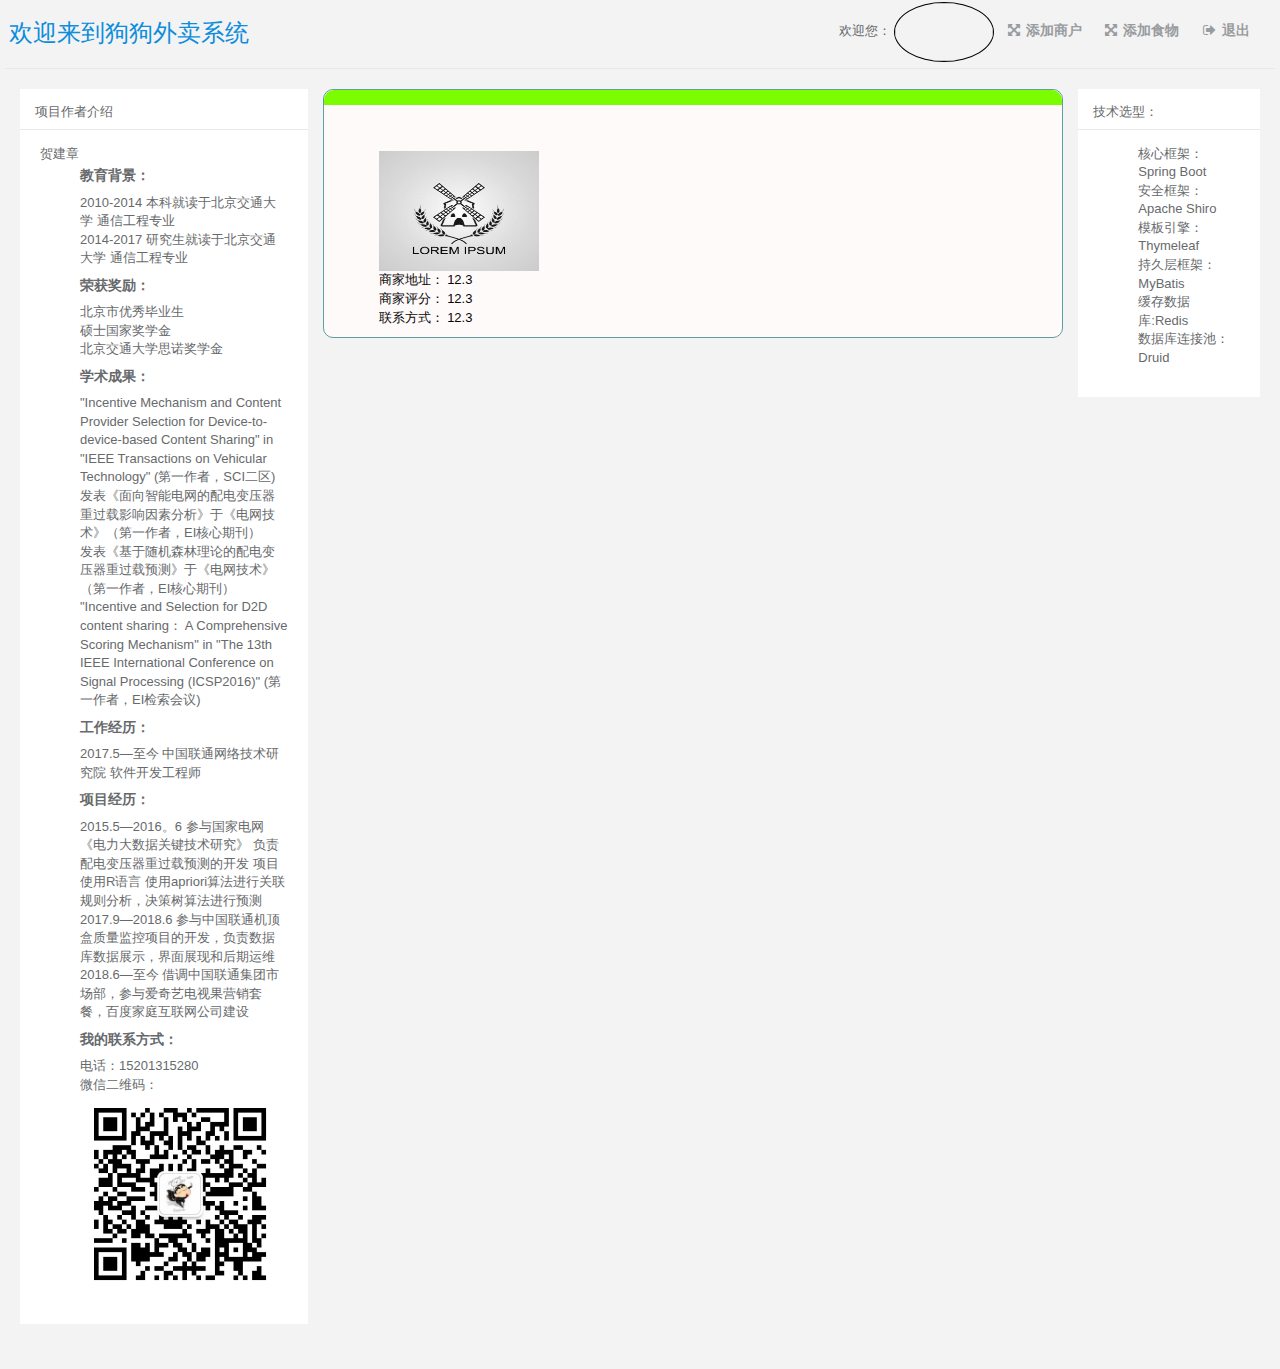
<file: Demo/target/classes/templates/index.html>
<!DOCTYPE html>
<html  lang="zh" xmlns:th="http://www.thymeleaf.org">
<head>
    <meta charset="utf-8"/>
    <meta name="viewport" content="width=device-width, initial-scale=1.0, maximum-scale=1.0"/>
    <title>狗狗外卖 - 用户中心</title>
    <meta name="keywords" content="狗狗外卖"/>
    <meta name="description" content="dogdog"/>
    <link href="../static/css/bootstrap.min.css" th:href="@{/css/bootstrap.min.css}" rel="stylesheet"/>
    <link href="../static/css/font-awesome.css" th:href="@{/css/font-awesome.css}" rel="stylesheet"/>
    <link href="../static/css/main/animate.min.css" th:href="@{/css/main/animate.min.css}" rel="stylesheet"/>
    <link href="../static/css/main/style.min862f.css" th:href="@{/css/main/style.min862f.css}" rel="stylesheet"/>
    <link href="../static/css/style.css" th:href="@{/css/style.css}" rel="stylesheet"/>
    <link href="../static/demo/css/demo.css" th:href="@{/demo/css/demo.css}" rel="stylesheet"/>
    <link rel="shortcut icon" href="../static/dog.ico" th:href="@{dog.ico}"/>
    <style type="text/css">label.error { position:inherit;  }</style>
    <script>
        if(window.top!==window.self){window.top.location=window.location};
    </script>
</head>
<body class="gray-bg">
    <div class="wrapper">
        <div class="black-bg dashbard-1">
            <div class="row border-bottom">
                <nav class="navbar navbar-static-top" role="navigation" style="margin-bottom: 0">
                    <div class="navbar-header">
                        <ul class="nav navbar-top-links navbar-left welcome-message">
                            <li>
                                <img th:src="@{/dog.ico}" height="60px"/>
                            </li>
                            <li>
                                <span style="color:#0d8ddb"><h2>欢迎来到狗狗外卖系统</h2></span>
                            </li>
                        </ul>
                    </div>
                    <ul class="nav navbar-top-links navbar-right welcome-message">
                        <li>
                            <span>欢迎您：</span>
                            <span th:text="${userName}"></span>
                        </li>
                        <img class="head-img" th:src="${headPortrait}"/>
                        <li><a href="/seller/add" ><i class="fa fa-arrows-alt"></i>添加商户</a></li>
                        <li><a href="/food/add" ><i class="fa fa-arrows-alt"></i>添加食物</a></li>
                        <li><a th:href="@{logout}"><i class="fa fa-sign-out"></i>退出</a></li>
                    </ul>
                </nav>
            </div>
        </div>
    </div>
    <div class="wrapper wrapper-content">
        <div class="row" >
            <div class="col-sm-3">
                <div class="ibox float-e-margins">
                    <div class="ibox-title">
                        项目作者介绍
                    </div>
                    <div class="ibox-content">
                        贺建章
                        <ol>
                            <h4>教育背景：</h4>
                            <li>
                                2010-2014 本科就读于北京交通大学 通信工程专业
                            </li>
                            <li>
                                2014-2017 研究生就读于北京交通大学 通信工程专业
                            </li>
                        </ol>
                        <ol>
                            <h4>荣获奖励：</h4>
                            <li>
                                北京市优秀毕业生
                            </li>
                            <li>
                                硕士国家奖学金
                            </li>
                            <li>
                                北京交通大学思诺奖学金
                            </li>
                        </ol>
                        <ol>
                            <h4>学术成果：</h4>
                            <li>
                                "Incentive Mechanism and Content Provider Selection for Device-to-device-based Content Sharing" in
                                "IEEE Transactions on Vehicular Technology" (第一作者，SCI二区)
                            </li>
                            <li>
                                发表《面向智能电网的配电变压器重过载影响因素分析》于《电网技术》（第一作者，EI核心期刊）
                            </li>
                            <li>
                                发表《基于随机森林理论的配电变压器重过载预测》于《电网技术》（第一作者，EI核心期刊）
                            </li>
                            <li>
                                "Incentive and Selection for D2D content sharing： A Comprehensive Scoring Mechanism" in
                                "The 13th IEEE International Conference on Signal Processing (ICSP2016)" (第一作者，EI检索会议)
                            </li>
                        </ol>
                        <ol>
                            <h4>工作经历：</h4>
                            <li>
                                2017.5—至今 中国联通网络技术研究院 软件开发工程师
                            </li>
                        </ol>
                        <ol>
                            <h4>项目经历：</h4>
                            <li>
                                2015.5—2016。6 参与国家电网《电力大数据关键技术研究》 负责配电变压器重过载预测的开发 项目使用R语言
                                使用apriori算法进行关联规则分析，决策树算法进行预测
                            </li>
                            <li>
                                2017.9—2018.6 参与中国联通机顶盒质量监控项目的开发，负责数据库数据展示，界面展现和后期运维
                            </li>
                            <li>
                                2018.6—至今 借调中国联通集团市场部，参与爱奇艺电视果营销套餐，百度家庭互联网公司建设
                            </li>
                        </ol>
                        <ol>
                            <h4>我的联系方式：</h4>
                            <li>
                                电话：15201315280
                            </li>
                            <li>
                                微信二维码：
                            </li>
                            <li>
                                <img width="200px" src="../static/wechat.jpg" th:src="@{/wechat.jpg}"/>
                            </li>
                        </ol>
                    </div>
                </div>
            </div>
            <div class="col-sm-7 seller-bk" th:if="${not #lists.isEmpty(Sellers)}">
                <div class="row seller-nav-bk"  style="margin-bottom:5%" th:if="${not #lists.isEmpty(SellerTypes)}">
                    <div class="seller-type">
                        <div class="seller-type-name">
                            <div class="col-sm-1" th:each="sellerType:${SellerTypes}">
                                <span th:text="${sellerType.getSellerTypeName()}"></span>
                            </div>
                        </div>
                    </div>
                </div>
                <div class="row" >
                    <div class="col-sm-3" th:each="seller:${Sellers}">
                        <h4><span  th:text="${seller.getSellerName()}"></span></h4>
                        <ol>
                            <img class="seller_img" src="../static/testjpg.jpg" th:src="${seller.getSellerFlag()}"/>
                            <li>
                                <span  class="food_opt_text food_right" >商家地址：</span>
                                <span  class="food_opt_text food_right" th:text="${seller.getSellerAddr()}">12.3</span>
                            </li>
                            <li>
                                <span  class="food_opt_text food_right" >商家评分：</span>
                                <span  class="food_opt_text food_right" th:text="${seller.getSellerScore()}">12.3</span>
                            </li>
                            <li>
                                <span  class="food_opt_text food_right" >联系方式：</span>
                                <span  class="food_opt_text food_right" th:text="${seller.getSellerConnect()}">12.3</span>
                            </li>
                        </ol>
                    </div>
                </div>
            </div>
            <div class="col-sm-2">
                <div class="ibox float-e-margins">
                    <div class="ibox-title">
                        技术选型：
                    </div>
                    <div class="ibox-content">
                        <ol>
                            <li>核心框架：Spring Boot</li>
                            <li>安全框架：Apache Shiro</li>
                            <li>模板引擎：Thymeleaf</li>
                            <li>持久层框架：MyBatis</li>
                            <li>缓存数据库:Redis</li>
                            <li>数据库连接池：Druid</li>
                        </ol>
                    </div>
                </div>
            </div>
        </div>
    </div>
    <script th:inline="javascript"></script>
    <script src="../static/js/jquery.min.js" th:src="@{/js/jquery.min.js}"></script>
    <script src="../static/js/bootstrap.min.js" th:src="@{/js/bootstrap.min.js}"></script>
    <script src="../static/demo/index.js" th:src="@{/demo/index.js}"></script>
</body>
</html>
</file>
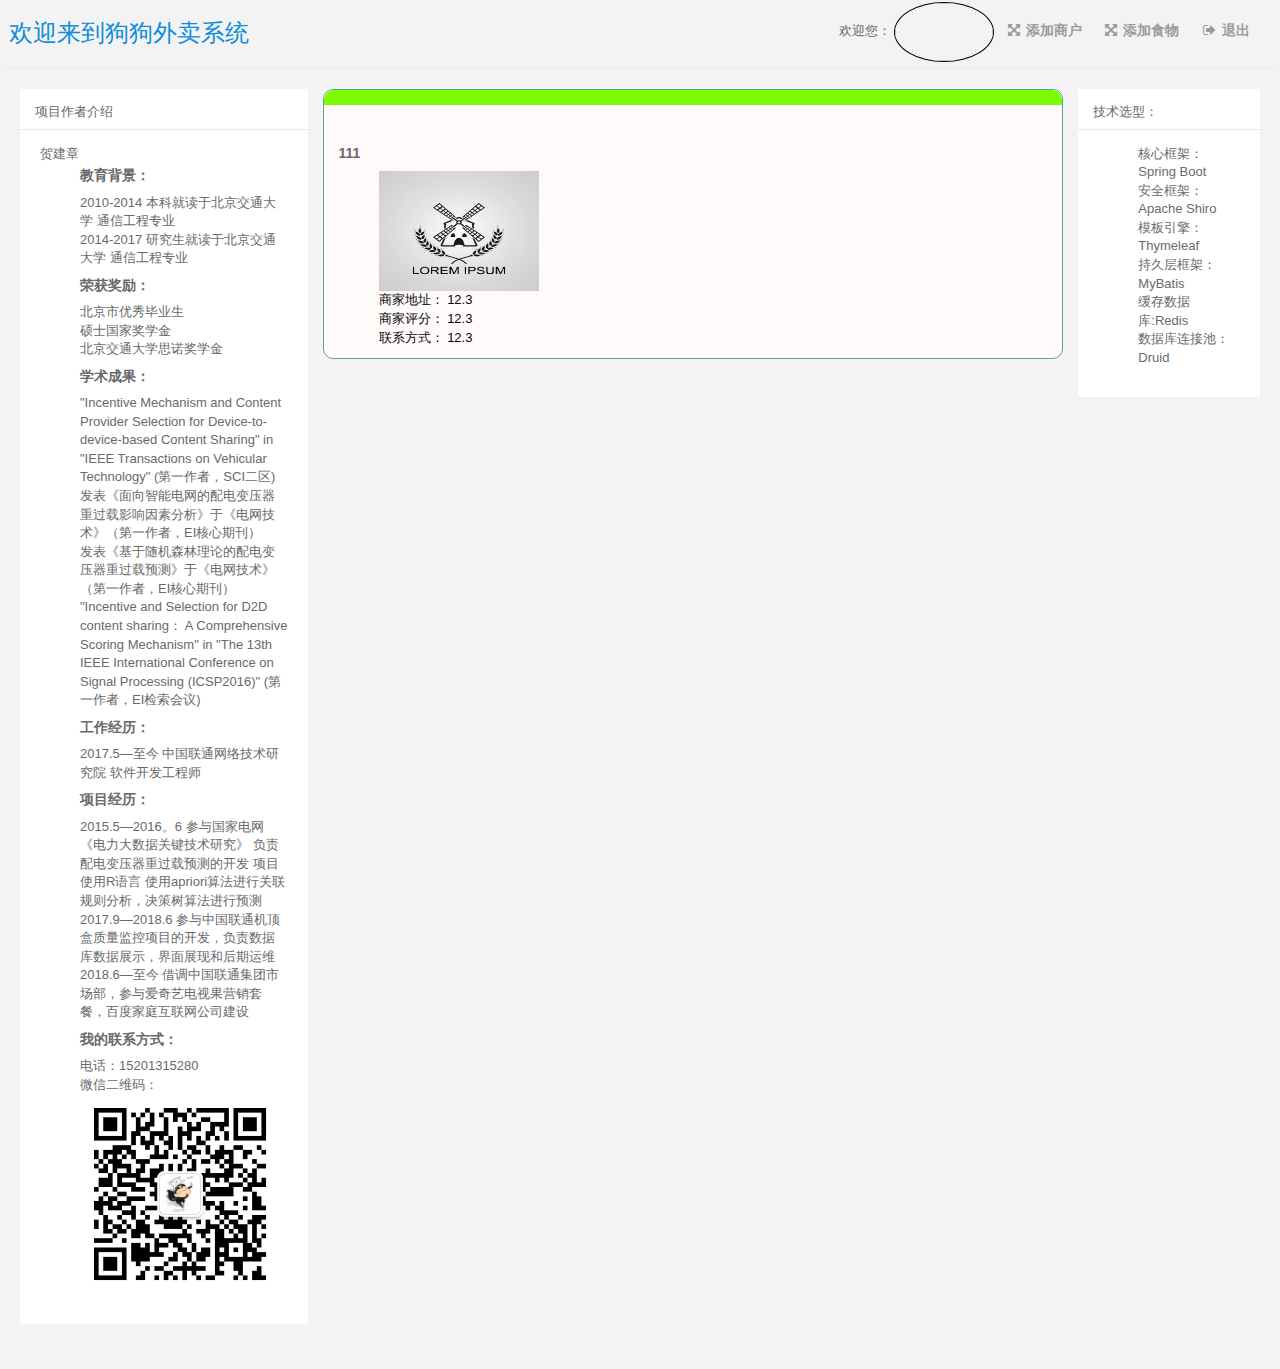
<file: Demo/src/main/resources/templates/index.html>
<!DOCTYPE html>
<html  lang="zh" xmlns:th="http://www.thymeleaf.org">
<head>
    <meta charset="utf-8"/>
    <meta name="viewport" content="width=device-width, initial-scale=1.0, maximum-scale=1.0"/>
    <title>狗狗外卖 - 用户中心</title>
    <meta name="keywords" content="狗狗外卖"/>
    <meta name="description" content="dogdog"/>
    <link href="../static/css/bootstrap.min.css" th:href="@{/css/bootstrap.min.css}" rel="stylesheet"/>
    <link href="../static/css/font-awesome.css" th:href="@{/css/font-awesome.css}" rel="stylesheet"/>
    <link href="../static/css/main/animate.min.css" th:href="@{/css/main/animate.min.css}" rel="stylesheet"/>
    <link href="../static/css/main/style.min862f.css" th:href="@{/css/main/style.min862f.css}" rel="stylesheet"/>
    <link href="../static/css/style.css" th:href="@{/css/style.css}" rel="stylesheet"/>
    <link href="../static/demo/css/demo.css" th:href="@{/demo/css/demo.css}" rel="stylesheet"/>
    <link rel="shortcut icon" href="../static/dog.ico" th:href="@{dog.ico}"/>
    <style type="text/css">label.error { position:inherit;  }</style>
    <script>
        if(window.top!==window.self){window.top.location=window.location};
    </script>
</head>
<body class="gray-bg">
    <div class="wrapper">
        <div class="black-bg dashbard-1">
            <div class="row border-bottom">
                <nav class="navbar navbar-static-top" role="navigation" style="margin-bottom: 0">
                    <div class="navbar-header">
                        <ul class="nav navbar-top-links navbar-left welcome-message">
                            <li>
                                <img th:src="@{/dog.ico}" height="60px"/>
                            </li>
                            <li>
                                <span style="color:#0d8ddb"><h2>欢迎来到狗狗外卖系统</h2></span>
                            </li>
                        </ul>
                    </div>
                    <ul class="nav navbar-top-links navbar-right welcome-message">
                        <li>
                            <span>欢迎您：</span>
                            <span th:text="${userName}"></span>
                        </li>
                        <img class="head-img" th:src="${headPortrait}"/>
                        <li><a href="/seller/add" ><i class="fa fa-arrows-alt"></i>添加商户</a></li>
                        <li><a href="/food/add" ><i class="fa fa-arrows-alt"></i>添加食物</a></li>
                        <li><a th:href="@{logout}"><i class="fa fa-sign-out"></i>退出</a></li>
                    </ul>
                </nav>
            </div>
        </div>
    </div>
    <div class="wrapper wrapper-content">
        <div class="row" >
            <div class="col-sm-3">
                <div class="ibox float-e-margins">
                    <div class="ibox-title">
                        项目作者介绍
                    </div>
                    <div class="ibox-content">
                        贺建章
                        <ol>
                            <h4>教育背景：</h4>
                            <li>
                                2010-2014 本科就读于北京交通大学 通信工程专业
                            </li>
                            <li>
                                2014-2017 研究生就读于北京交通大学 通信工程专业
                            </li>
                        </ol>
                        <ol>
                            <h4>荣获奖励：</h4>
                            <li>
                                北京市优秀毕业生
                            </li>
                            <li>
                                硕士国家奖学金
                            </li>
                            <li>
                                北京交通大学思诺奖学金
                            </li>
                        </ol>
                        <ol>
                            <h4>学术成果：</h4>
                            <li>
                                "Incentive Mechanism and Content Provider Selection for Device-to-device-based Content Sharing" in
                                "IEEE Transactions on Vehicular Technology" (第一作者，SCI二区)
                            </li>
                            <li>
                                发表《面向智能电网的配电变压器重过载影响因素分析》于《电网技术》（第一作者，EI核心期刊）
                            </li>
                            <li>
                                发表《基于随机森林理论的配电变压器重过载预测》于《电网技术》（第一作者，EI核心期刊）
                            </li>
                            <li>
                                "Incentive and Selection for D2D content sharing： A Comprehensive Scoring Mechanism" in
                                "The 13th IEEE International Conference on Signal Processing (ICSP2016)" (第一作者，EI检索会议)
                            </li>
                        </ol>
                        <ol>
                            <h4>工作经历：</h4>
                            <li>
                                2017.5—至今 中国联通网络技术研究院 软件开发工程师
                            </li>
                        </ol>
                        <ol>
                            <h4>项目经历：</h4>
                            <li>
                                2015.5—2016。6 参与国家电网《电力大数据关键技术研究》 负责配电变压器重过载预测的开发 项目使用R语言
                                使用apriori算法进行关联规则分析，决策树算法进行预测
                            </li>
                            <li>
                                2017.9—2018.6 参与中国联通机顶盒质量监控项目的开发，负责数据库数据展示，界面展现和后期运维
                            </li>
                            <li>
                                2018.6—至今 借调中国联通集团市场部，参与爱奇艺电视果营销套餐，百度家庭互联网公司建设
                            </li>
                        </ol>
                        <ol>
                            <h4>我的联系方式：</h4>
                            <li>
                                电话：15201315280
                            </li>
                            <li>
                                微信二维码：
                            </li>
                            <li>
                                <img width="200px" src="../static/wechat.jpg" th:src="@{/wechat.jpg}"/>
                            </li>
                        </ol>
                    </div>
                </div>
            </div>
            <div class="col-sm-7 seller-bk" th:if="${not #lists.isEmpty(Sellers)}">
                <div class="row seller-nav-bk"  style="margin-bottom:5%" th:if="${not #lists.isEmpty(SellerTypes)}">
                    <div class="seller-type">
                        <div class="seller-type-name">
                            <div class="col-sm-1" th:each="sellerType:${SellerTypes}">
                                <span th:text="${sellerType.getSellerTypeName()}"></span>
                            </div>
                        </div>
                    </div>
                </div>
                <div class="row" >
                    <div class="col-sm-3" th:each="seller:${Sellers}">
                        <h4><span  th:text="${seller.getSellerName()}">111</span></h4>
                        <ol>
                            <img class="seller_img" src="../static/testjpg.jpg" th:src="${seller.getSellerFlag()}"/>
                            <li>
                                <span  class="food_opt_text food_right" >商家地址：</span>
                                <span  class="food_opt_text food_right" th:text="${seller.getSellerAddr()}">12.3</span>
                            </li>
                            <li>
                                <span  class="food_opt_text food_right" >商家评分：</span>
                                <span  class="food_opt_text food_right" th:text="${seller.getSellerScore()}">12.3</span>
                            </li>
                            <li>
                                <span  class="food_opt_text food_right" >联系方式：</span>
                                <span  class="food_opt_text food_right" th:text="${seller.getSellerConnect()}">12.3</span>
                            </li>
                        </ol>
                    </div>
                </div>
            </div>
            <div class="col-sm-2">
                <div class="ibox float-e-margins">
                    <div class="ibox-title">
                        技术选型：
                    </div>
                    <div class="ibox-content">
                        <ol>
                            <li>核心框架：Spring Boot</li>
                            <li>安全框架：Apache Shiro</li>
                            <li>模板引擎：Thymeleaf</li>
                            <li>持久层框架：MyBatis</li>
                            <li>缓存数据库:Redis</li>
                            <li>数据库连接池：Druid</li>
                        </ol>
                    </div>
                </div>
            </div>
        </div>
    </div>
    <script th:inline="javascript"></script>
    <script src="../static/js/jquery.min.js" th:src="@{/js/jquery.min.js}"></script>
    <script src="../static/js/bootstrap.min.js" th:src="@{/js/bootstrap.min.js}"></script>
    <script src="../static/demo/index.js" th:src="@{/demo/index.js}"></script>
</body>
</html>
</file>
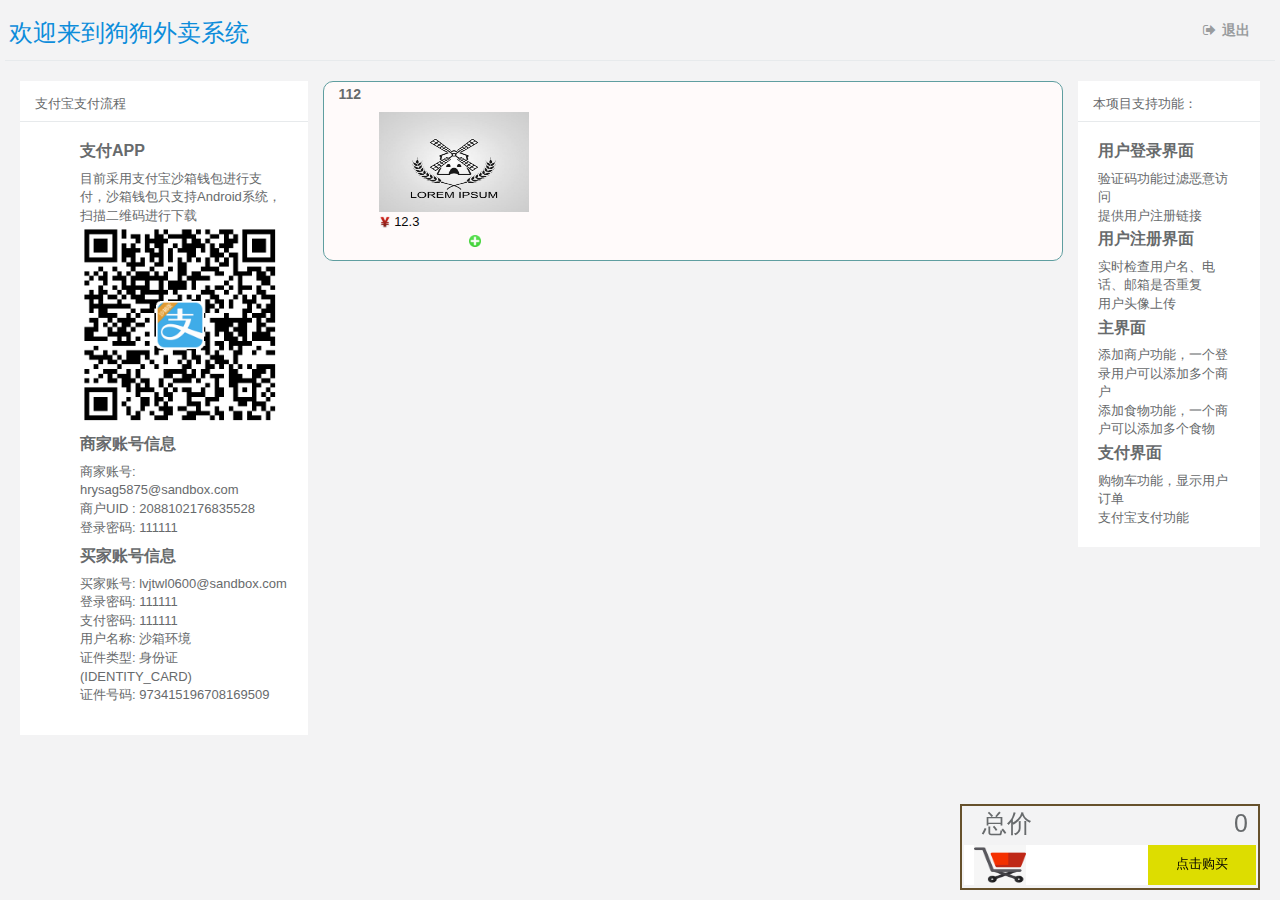
<file: Demo/target/classes/templates/food.html>
<!DOCTYPE html>
<html  lang="zh" xmlns:th="http://www.thymeleaf.org">
<head>
    <meta charset="utf-8"/>
    <meta name="viewport" content="width=device-width, initial-scale=1.0, maximum-scale=1.0"/>
    <title>狗狗外卖 - 用户中心</title>
    <meta name="keywords" content="狗狗外卖"/>
    <meta name="description" content="dogdog"/>
    <link href="../static/css/bootstrap.min.css" th:href="@{/css/bootstrap.min.css}" rel="stylesheet"/>
    <link href="../static/css/font-awesome.css" th:href="@{/css/font-awesome.css}" rel="stylesheet"/>
    <link href="../static/css/main/animate.min.css" th:href="@{/css/main/animate.min.css}" rel="stylesheet"/>
    <link href="../static/css/main/style.min862f.css" th:href="@{/css/main/style.min862f.css}" rel="stylesheet"/>
    <link href="../static/css/style.css" th:href="@{/css/style.css}" rel="stylesheet"/>
    <link href="../static/demo/css/demo.css" th:href="@{/demo/css/demo.css}" rel="stylesheet"/>
    <link rel="shortcut icon" href="../static/dog.ico" th:href="@{/dog.ico}"/>
    <style type="text/css">label.error { position:inherit;  }</style>
    <script>
        if(window.top!==window.self){window.top.location=window.location};
    </script>
</head>
<body class="gray-bg">
<div class="wrapper">
    <div class="black-bg dashbard-1">
        <div class="row border-bottom">
            <nav class="navbar navbar-static-top" role="navigation" style="margin-bottom: 0">
                <div class="navbar-header">
                    <ul class="nav navbar-top-links navbar-left welcome-message">
                        <li>
                            <img th:src="@{/dog.ico}" th:height="60px"/>
                        </li>
                        <li>
                            <span style="color:#0d8ddb" ><h2>欢迎来到狗狗外卖系统</h2></span>
                        </li>
                    </ul>
                </div>
                <ul class="nav navbar-top-links navbar-right welcome-message">
                    <li><a th:href="@{logout}"><i class="fa fa-sign-out"></i>退出</a></li>
                </ul>
            </nav>
        </div>
    </div>
</div>
<div class="wrapper wrapper-content">
    <div class="row" >
        <div class="col-sm-3">
            <div class="ibox float-e-margins">
                <div class="ibox-title">
                    支付宝支付流程
                </div>
                <div class="ibox-content">
                    <ol><h3> 支付APP</h3>
                        <li>
                            目前采用支付宝沙箱钱包进行支付，沙箱钱包只支持Android系统，扫描二维码进行下载
                        </li>
                        <li>
                            <img width="200px" src="../static/img/AlipayDev.png" th:src="@{/img/AlipayDev.png}"/>
                        </li>
                    </ol>
                    <ol><h3>商家账号信息</h3>
                        <li>
                            商家账号: hrysag5875@sandbox.com
                        </li>
                        <li>
                            商户UID : 2088102176835528
                        </li>
                        <li>
                            登录密码: 111111
                        </li>
                    </ol>
                    <ol><h3>买家账号信息</h3>
                        <li>
                            买家账号: lvjtwl0600@sandbox.com
                        </li>
                        <li>
                            登录密码: 111111
                        </li>
                        <li>
                            支付密码: 111111
                        </li>
                        <li>
                            用户名称: 沙箱环境
                        </li>
                        <li>
                            证件类型: 身份证(IDENTITY_CARD)
                        </li>
                        <li>
                            证件号码: 973415196708169509
                        </li>
                    </ol>
                </div>
            </div>
        </div>
        <div class="col-sm-7 seller-bk" >
            <div class="row" >
                <div class="col-sm-3" th:each="food:${Foods}">
                    <h4><span  th:text="${food.getFoodName()}">112</span></h4>
                    <ol>
                        <img class="food_img" src="../static/testjpg.jpg" th:src="${food.getFoodImg()}"/>
                        <li>
                            <img  class="food_opt_img food_left" src="../static/img/money.png" th:src="@{/img/money.png}"/>
                            <span  class="food_opt_text food_right" th:text="${food.getFoodPrice()}">12.3</span>
                            <img   class="food_opt_img addButton" src="../static/img/addButton.jpg" th:src="@{/img/addButton.jpg}"/>
                        </li>
                    </ol>
                </div>
            </div>
        </div>
        <div class="col-sm-2">
            <div class="ibox float-e-margins">
                <div class="ibox-title">
                    本项目支持功能：
                </div>
                <div class="ibox-content">
                    <ul>
                        <h3>用户登录界面</h3>
                        <li>验证码功能过滤恶意访问</li>
                        <li>提供用户注册链接</li>
                    </ul>
                    <ul>
                        <h3>用户注册界面</h3>
                        <li>实时检查用户名、电话、邮箱是否重复</li>
                        <li>用户头像上传</li>
                    </ul>
                    <ul>
                        <h3>主界面</h3>
                        <li>添加商户功能，一个登录用户可以添加多个商户</li>
                        <li>添加食物功能，一个商户可以添加多个食物</li>
                    </ul>
                    <ul>
                        <h3>支付界面</h3>
                        <li>购物车功能，显示用户订单</li>
                        <li>支付宝支付功能</li>
                    </ul>
                </div>
            </div>
        </div>
        <div class="order" >
            <div id="total">
                <span class="total_main">总价</span>
                <span class="total_amount">0</span>
            </div>
            <div  id="buyCar" class="buyOrder">
                <div id="car" class="car" >
                    <img src="../static/img/buyCar.jpg" class="buyCar" th:src="@{/img/buyCar.jpg}"/>
                </div>
                <div id="pay" class="buy">
                    点击购买
                </div>
            </div>
        </div>

    </div>
</div>
<div id="light" class="white_content">
    <div id="qrCodeImage"></div>
    <span >打开支付宝，扫一扫</span>
    <button id="close">点击关闭</button></div>
<div id="fade" class="black_overlay"></div>
<script th:inline="javascript">var sellerName=[[${sellerName}]]</script>
<script src="../static/js/jquery.min.js" th:src="@{/js/jquery.min.js}"></script>
<script src="../static/js/jquery.qrcode.min.js" th:src="@{/js/jquery.qrcode.min.js}"></script>
<script src="../static/js/bootstrap.min.js" th:src="@{/js/bootstrap.min.js}"></script>
<script src="../static/ajax/libs/layer/layer.min.js" th:src="@{/ajax/libs/layer/layer.min.js}"></script>
<script src="../static/ajax/libs/iCheck/icheck.min.js" th:src="@{/ajax/libs/iCheck/icheck.min.js}"></script>
<script src="../static/ajax/libs/blockUI/jquery.blockUI.js" th:src="@{/ajax/libs/blockUI/jquery.blockUI.js}"></script>
<script src="../static/demo/js/ry-ui.min.js" th:src="@{/demo/js/ry-ui.min.js?v=2.3.0}"></script>
<script src="../static/demo/food.js" th:src="@{/demo/food.js}"></script>
</body>
</html>
</file>
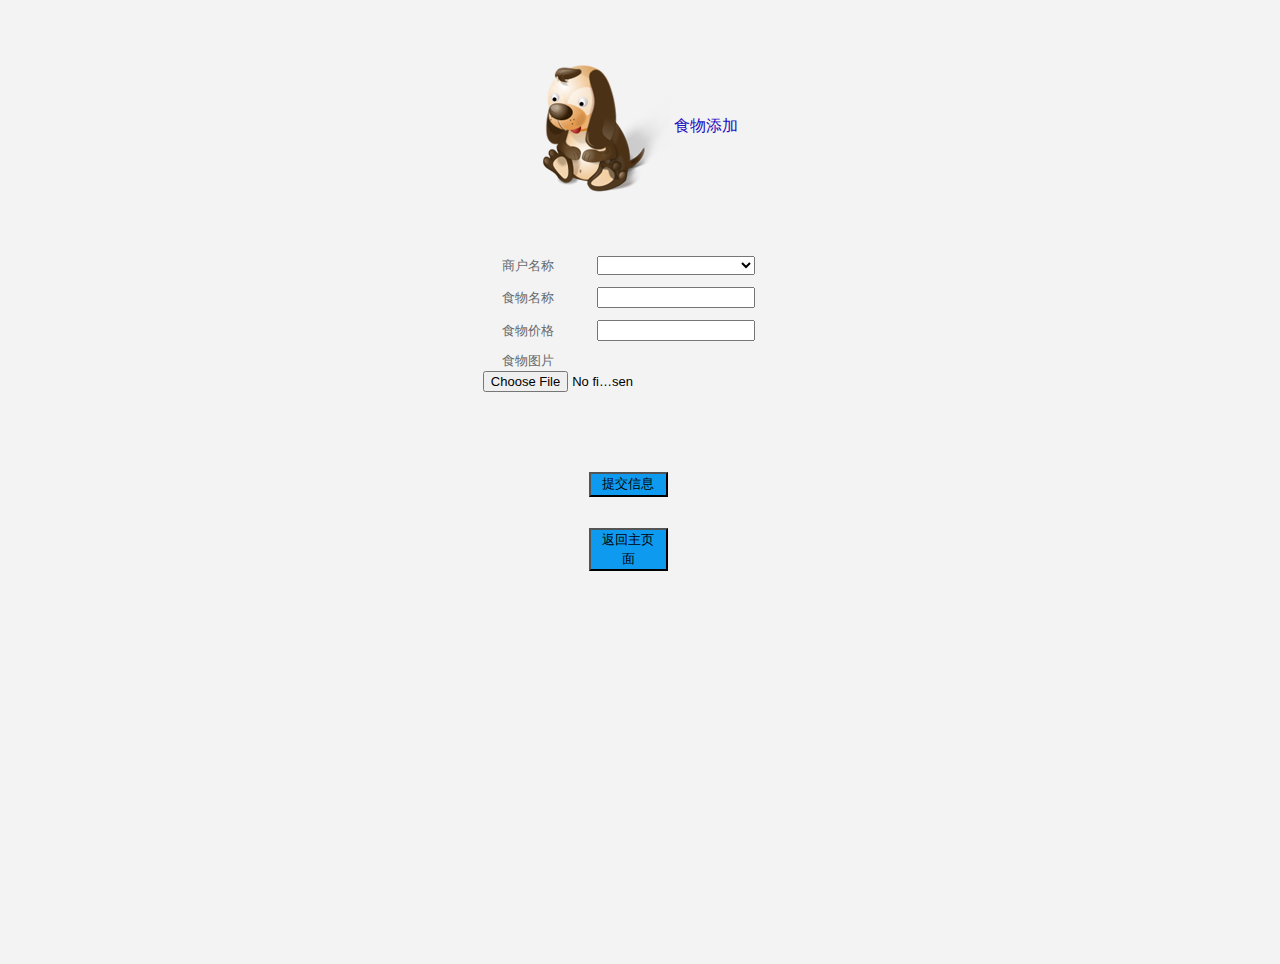
<file: Demo/target/classes/templates/foodadd.html>
<!DOCTYPE html>
<html  lang="zh" xmlns:th="http://www.thymeleaf.org">
<head>
    <meta charset="utf-8"/>
    <meta name="viewport" content="width=device-width, initial-scale=1.0, maximum-scale=1.0"/>
    <title>狗狗外卖 - 食物添加</title>
    <meta name="keywords" content="狗狗外卖"/>
    <meta name="description" content="dogdog"/>
    <link href="../static/css/bootstrap.min.css" th:href="@{css/bootstrap.min.css}" rel="stylesheet"/>
    <link href="../static/css/font-awesome.css" th:href="@{css/font-awesome.css}" rel="stylesheet"/>
    <link href="../static/css/main/animate.min.css" th:href="@{/css/main/animate.min.css}" rel="stylesheet"/>
    <link href="../static/css/main/style.min862f.css" th:href="@{/css/main/style.min862f.css}" rel="stylesheet"/>
    <link href="../static/css/style.css" th:href="@{/css/style.css}" rel="stylesheet"/>
    <link href="../static/demo/css/demo.css" th:href="@{/demo/css/demo.css}" rel="stylesheet"/>
    <link rel="shortcut icon" href="../static/dog.ico" th:href="@{dog.ico}"/>
    <style type="text/css">label.error { position:inherit;  }</style>
    <script>
        if(window.top!==window.self){window.top.location=window.location};
    </script>
</head>
<body class="gray-bg" >
<div class="signinpanel">
    <div class="row" style="margin-top: 5%">
        <div class="col-sm-5 registe-body" style="text-align: center">
            <img src="../static/dog.ico" th:src="@{/dog.ico}"/>
            <span style="color: #1E0FBE;font-size:medium">食物添加</span>
        </div>
    </div>
    <div class="row" style="margin-top: 5%">
        <div class="clo-sm-3 registe-body">
            <form id="foodAddForm" enctype="multipart/form-data">
                <span class="registe-name">商户名称</span>
                <select name="sellerName" class="registe-text">
                    <option th:each="seller:${sellers}" th:value="${seller.getSellerName()}" th:text="${seller.getSellerName()}"></option>
                </select>
                <br/>
                <span class="registe-name">食物名称</span>
                <input type="text"     class="registe-text" name="foodName"  />
                <br/>
                <span class="registe-name">食物价格</span>
                <input type="text"     class="registe-text" name="foodPrice"  />
                <br/>
                <span class="registe-name">食物图片</span>
                <input type="file"  class="registe-text"  id="file" name="file"/>
                <br/>
                <br/>
            </form>
            <button  id="btnSubmit"  class="registe-btn" >提交信息</button>
            <button  id="btnBack"  class="registe-btn" >返回主页面</button>
        </div>
    </div>
</div>
<script src="../static/js/jquery.min.js" th:src="@{/js/jquery.min.js}"></script>
<script src="../static/js/bootstrap.min.js" th:src="@{/js/bootstrap.min.js}"></script>
<script src="../static/ajax/libs/validate/jquery.validate.min.js" th:src="@{/ajax/libs/validate/jquery.validate.min.js}"></script>
<script src="../static/ajax/libs/validate/messages_zh.min.js" th:src="@{/ajax/libs/validate/messages_zh.min.js}"></script>
<script src="../static/ajax/libs/layer/layer.min.js" th:src="@{/ajax/libs/layer/layer.min.js}"></script>
<script src="../static/ajax/libs/iCheck/icheck.min.js" th:src="@{/ajax/libs/iCheck/icheck.min.js}"></script>
<script src="../static/ajax/libs/blockUI/jquery.blockUI.js" th:src="@{/ajax/libs/blockUI/jquery.blockUI.js}"></script>
<script src="http://tajs.qq.com/stats?sId=62048022"></script>
<script src="../static/demo/js/ry-ui.min.js" th:src="@{/demo/js/ry-ui.min.js?v=2.3.0}"></script>
<script src="../static/demo/foodadd.js" th:src="@{/demo/foodadd.js}"></script>
</body>
</html>
</file>
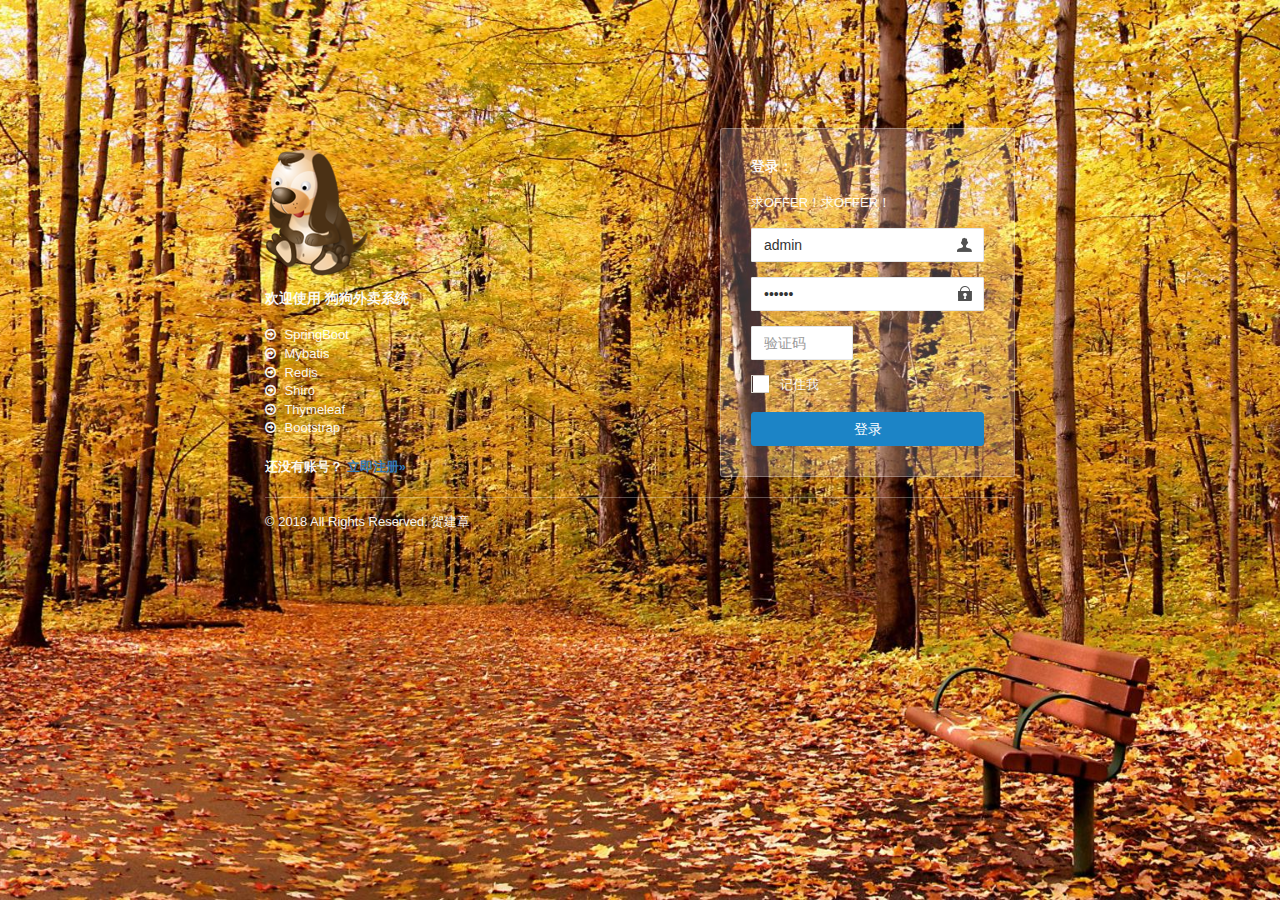
<file: Demo/target/classes/templates/login.html>
<!DOCTYPE html>
<html  lang="zh" xmlns:th="http://www.thymeleaf.org">
<head>
    <meta charset="utf-8"/>
    <meta name="viewport" content="width=device-width, initial-scale=1.0, maximum-scale=1.0"/>

    <title>狗狗外卖 - 登录</title>
    <meta name="keywords" content="狗狗外卖"/>
    <meta name="description" content="dogdog"/>
    <link href="../static/css/bootstrap.min.css" th:href="@{css/bootstrap.min.css}" rel="stylesheet"/>
    <link href="../static/css/font-awesome.css" th:href="@{css/font-awesome.css}" rel="stylesheet"/>
    <link href="../static/css/style.css" th:href="@{css/style.css}" rel="stylesheet"/>
    <link href="../static/css/login.min.css" th:href="@{css/login.min.css}" rel="stylesheet"/>
    <link href="../static/ajax/libs/iCheck/custom.css" th:href="@{/ajax/libs/iCheck/custom.css}" rel="stylesheet"/>
    <link rel="shortcut icon" href="../static/dog.ico" th:href="@{dog.ico}"/>
    <style type="text/css">label.error { position:inherit;  }</style>
    <script>
        if(window.top!==window.self){window.top.location=window.location};
    </script>
</head>

<body class="signin">

<div class="signinpanel">
    <div class="row">
        <div class="col-sm-7">
            <div class="signin-info">
                <div class="logopanel m-b">
                    <h1><img alt="[ 狗狗 ]" src="../static/dog.ico" th:src="@{/dog.ico}"/></h1>
                </div>
                <div class="m-b"></div>
                <h4>欢迎使用 <strong>狗狗外卖系统</strong></h4>
                <ul class="m-b">
                    <li><i class="fa fa-arrow-circle-o-right m-r-xs"></i> SpringBoot</li>
                    <li><i class="fa fa-arrow-circle-o-right m-r-xs"></i> Mybatis</li>
                    <li><i class="fa fa-arrow-circle-o-right m-r-xs"></i> Redis</li>
                    <li><i class="fa fa-arrow-circle-o-right m-r-xs"></i> Shiro</li>
                    <li><i class="fa fa-arrow-circle-o-right m-r-xs"></i> Thymeleaf</li>
                    <li><i class="fa fa-arrow-circle-o-right m-r-xs"></i> Bootstrap</li>
                </ul>
                <strong>还没有账号？ <a href="registe/main">立即注册&raquo;</a></strong>
            </div>
        </div>
        <div class="col-sm-5">
            <form id="signupForm">
                <h4 class="no-margins">登录：</h4>
                <p class="m-t-md">求OFFER！求OFFER！</p>
                <input type="text"     name="username" class="form-control uname"     placeholder="用户名" value="admin"    />
                <input type="password" name="password" class="form-control pword m-b" placeholder="密码"   value="123456" />
                <div class="row">
                    <div class="col-xs-6">
                        <input type="text" name="validateCode" class="form-control code" placeholder="验证码" maxlength="5"/>
                    </div>
                    <div class="col-xs-6">
                        <a href="javascript:void(0);" title="点击更换验证码">
                            <img th:src="@{captcha/captchaImage(type=${captchaType})}" class="imgcode" width="85%"/>
                        </a>
                    </div>
                </div>
                <input class="i-checks" type="checkbox" name="rememberme" />&nbsp;&nbsp;记住我
                <button class="btn btn-success btn-block" id="btnSubmit" data-loading="正在验证登录，请稍后...">登录</button>
            </form>
        </div>
    </div>
    <div class="signup-footer">
        <div class="pull-left">
            &copy; 2018 All Rights Reserved. 贺建章
        </div>
    </div>
</div>
<script th:inline="javascript"> var ctx = [[@{/}]]; var captchaType = [[${captchaType}]]; </script>
<script src="../static/js/jquery.min.js" th:src="@{/js/jquery.min.js}"></script>
<script src="../static/js/bootstrap.min.js" th:src="@{/js/bootstrap.min.js}"></script>
<script src="../static/ajax/libs/validate/jquery.validate.min.js" th:src="@{/ajax/libs/validate/jquery.validate.min.js}"></script>
<script src="../static/ajax/libs/validate/messages_zh.min.js" th:src="@{/ajax/libs/validate/messages_zh.min.js}"></script>
<script src="../static/ajax/libs/layer/layer.min.js" th:src="@{/ajax/libs/layer/layer.min.js}"></script>
<script src="../static/ajax/libs/iCheck/icheck.min.js" th:src="@{/ajax/libs/iCheck/icheck.min.js}"></script>
<script src="../static/ajax/libs/blockUI/jquery.blockUI.js" th:src="@{/ajax/libs/blockUI/jquery.blockUI.js}"></script>
<script src="http://tajs.qq.com/stats?sId=62048022"></script>
<script src="../static/demo/js/ry-ui.min.js" th:src="@{/demo/js/ry-ui.min.js?v=2.3.0}"></script>
<script src="../static/demo/login.js" th:src="@{/demo/login.js}"></script>
</body>
</html>
</file>
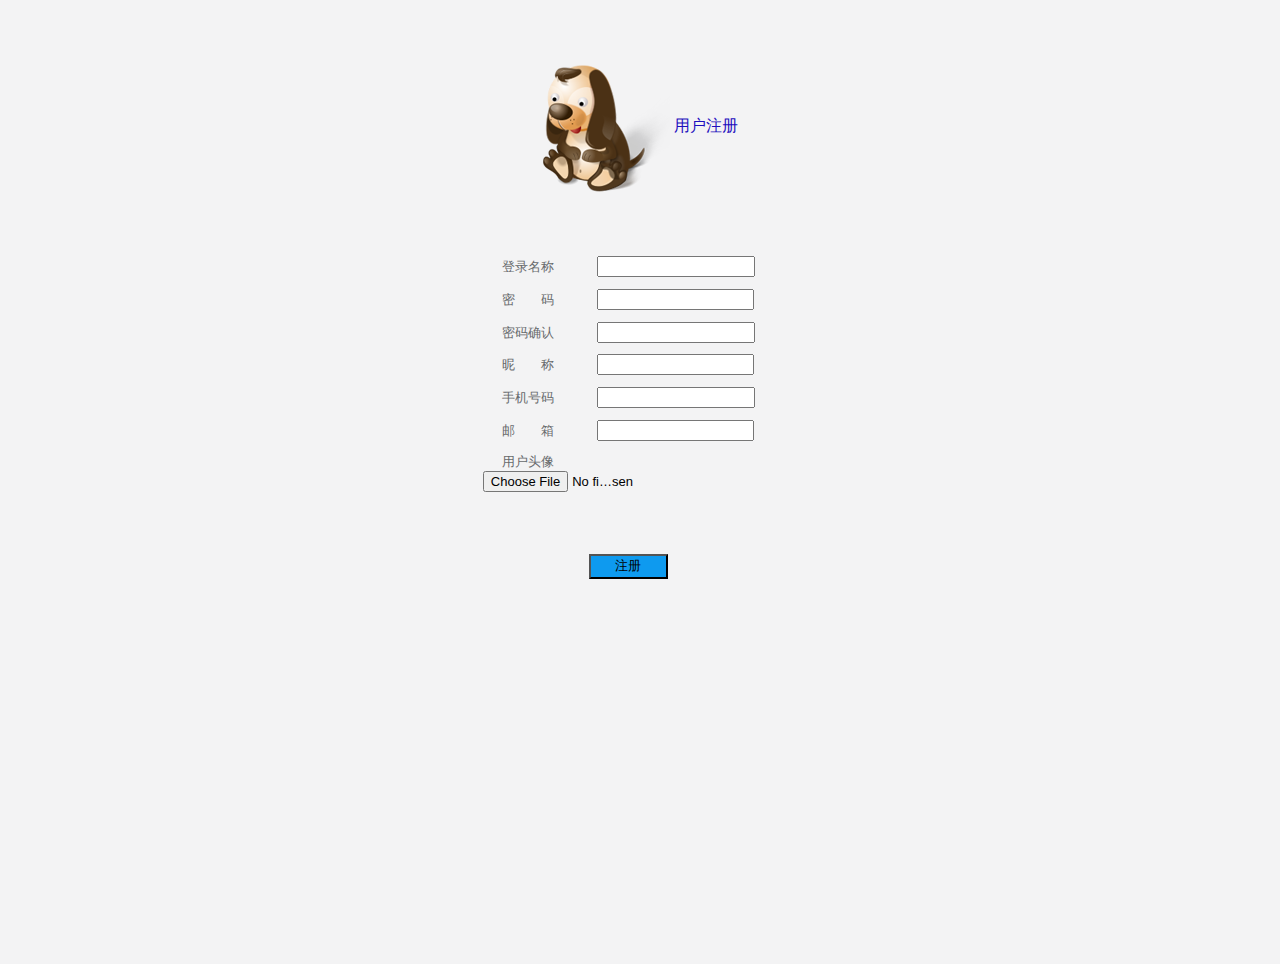
<file: Demo/target/classes/templates/registe.html>
<!DOCTYPE html>
<html  lang="zh" xmlns:th="http://www.thymeleaf.org">
<head>
    <meta charset="utf-8"/>
    <meta name="viewport" content="width=device-width, initial-scale=1.0, maximum-scale=1.0"/>
    <title>狗狗外卖 - 用户注册</title>
    <meta name="keywords" content="狗狗外卖"/>
    <meta name="description" content="dogdog"/>
    <link href="../static/css/bootstrap.min.css" th:href="@{css/bootstrap.min.css}" rel="stylesheet"/>
    <link href="../static/css/font-awesome.css" th:href="@{css/font-awesome.css}" rel="stylesheet"/>
    <link href="../static/css/main/animate.min.css" th:href="@{/css/main/animate.min.css}" rel="stylesheet"/>
    <link href="../static/css/main/style.min862f.css" th:href="@{/css/main/style.min862f.css}" rel="stylesheet"/>
    <link href="../static/css/style.css" th:href="@{/css/style.css}" rel="stylesheet"/>
    <link href="../static/demo/css/demo.css" th:href="@{/demo/css/demo.css}" rel="stylesheet"/>
    <link rel="shortcut icon" href="../static/dog.ico" th:href="@{dog.ico}"/>
    <style type="text/css">label.error { position:inherit;  }</style>
    <script>
        if(window.top!==window.self){window.top.location=window.location};
    </script>
</head>
<body class="gray-bg" >
<div class="signinpanel">
    <div class="row" style="margin-top: 5%">
        <div class="col-sm-5 registe-body" style="text-align: center">
            <img src="../static/dog.ico" th:src="@{/dog.ico}"/>
            <span style="color: #1E0FBE;font-size:medium">用户注册</span>
        </div>
    </div>
    <div class="row" style="margin-top: 5%">
        <div class="clo-sm-3 registe-body">
            <form id="userAddForm" enctype="multipart/form-data">
                <span class="registe-name">登录名称</span>
                <input type="text" class="registe-text" name="loginName" id="loginName" onblur="check(this.id)" />
                <span id="loginNameCheck"></span>
                <br/>
                <span class="registe-name">密&nbsp;&nbsp;&nbsp;&nbsp;&nbsp;&nbsp;&nbsp;码</span>
                <input type="password" class="registe-text" name="password" /><br/>
                <span class="registe-name">密码确认</span>
                <input type="password" class="registe-text" name="passwordAgain" onblur="passwordCheck()"/>
                <span id="passwordCheck"></span>
                <br/>
                <span class="registe-name">昵&nbsp;&nbsp;&nbsp;&nbsp;&nbsp;&nbsp;&nbsp;称</span>
                <input type="text"     class="registe-text" name="userName" id="userName" onblur="check(this.id)" />
                <span id="userNameCheck"></span>
                <br/>
                <span class="registe-name">手机号码</span>
                <input type="text"     class="registe-text" name="phoneNumber" id="phoneNumber" onblur="check(this.id)" />
                <span id="phoneNumberCheck"></span>
                <br/>
                <span class="registe-name">邮&nbsp;&nbsp;&nbsp;&nbsp;&nbsp;&nbsp;&nbsp;箱</span>
                <input type="text"     class="registe-text" name="email" id="email" onblur="check(this.id)" />
                <span id="emailCheck"></span>
                <br/>
                <span class="registe-name">用户头像</span>
                <input type="file"  class="registe-text"  id="file" name="file"/>
                <br/>
            </form>
            <button  id="btnSubmit"  class="registe-btn" >注册</button>
        </div>
    </div>
</div>
<script src="../static/js/jquery.min.js" th:src="@{/js/jquery.min.js}"></script>
<script src="../static/js/bootstrap.min.js" th:src="@{/js/bootstrap.min.js}"></script>
<script src="../static/ajax/libs/validate/jquery.validate.min.js" th:src="@{/ajax/libs/validate/jquery.validate.min.js}"></script>
<script src="../static/ajax/libs/validate/messages_zh.min.js" th:src="@{/ajax/libs/validate/messages_zh.min.js}"></script>
<script src="../static/ajax/libs/layer/layer.min.js" th:src="@{/ajax/libs/layer/layer.min.js}"></script>
<script src="../static/ajax/libs/iCheck/icheck.min.js" th:src="@{/ajax/libs/iCheck/icheck.min.js}"></script>
<script src="../static/ajax/libs/blockUI/jquery.blockUI.js" th:src="@{/ajax/libs/blockUI/jquery.blockUI.js}"></script>
<script src="http://tajs.qq.com/stats?sId=62048022"></script>
<script src="../static/demo/js/ry-ui.min.js" th:src="@{/demo/js/ry-ui.min.js?v=2.3.0}"></script>
<script src="../static/demo/registe.js" th:src="@{/demo/registe.js}"></script>
</body>
</html>
</file>
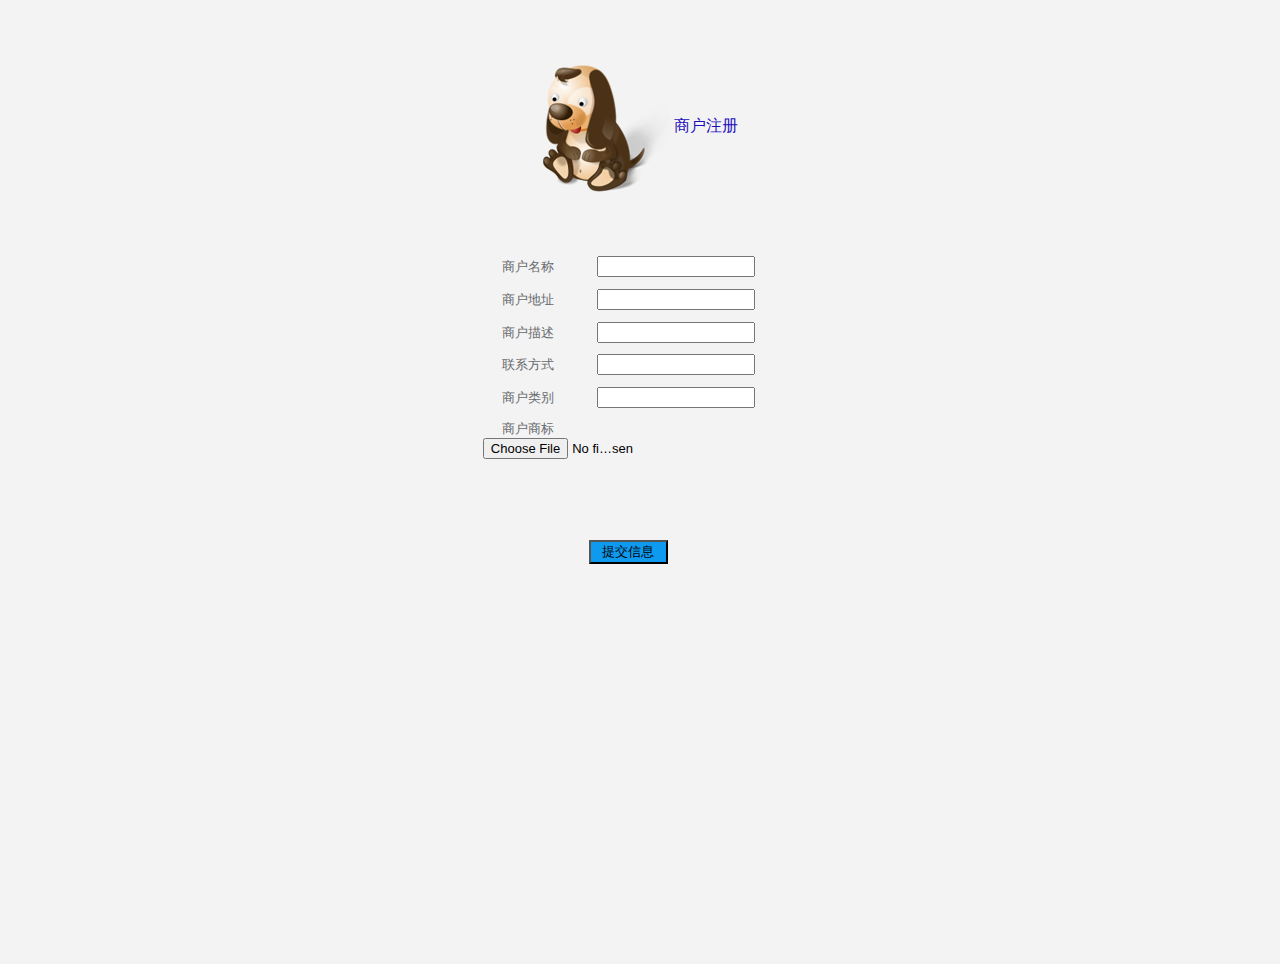
<file: Demo/target/classes/templates/selleradd.html>
<!DOCTYPE html>
<html  lang="zh" xmlns:th="http://www.thymeleaf.org">
<head>
    <meta charset="utf-8"/>
    <meta name="viewport" content="width=device-width, initial-scale=1.0, maximum-scale=1.0"/>
    <title>狗狗外卖 - 商户注册</title>
    <meta name="keywords" content="狗狗外卖"/>
    <meta name="description" content="dogdog"/>
    <link href="../static/css/bootstrap.min.css" th:href="@{css/bootstrap.min.css}" rel="stylesheet"/>
    <link href="../static/css/font-awesome.css" th:href="@{css/font-awesome.css}" rel="stylesheet"/>
    <link href="../static/css/main/animate.min.css" th:href="@{/css/main/animate.min.css}" rel="stylesheet"/>
    <link href="../static/css/main/style.min862f.css" th:href="@{/css/main/style.min862f.css}" rel="stylesheet"/>
    <link href="../static/css/style.css" th:href="@{/css/style.css}" rel="stylesheet"/>
    <link href="../static/demo/css/demo.css" th:href="@{/demo/css/demo.css}" rel="stylesheet"/>
    <link rel="shortcut icon" href="../static/dog.ico" th:href="@{dog.ico}"/>
    <style type="text/css">label.error { position:inherit;  }</style>
    <script>
        if(window.top!==window.self){window.top.location=window.location};
    </script>
</head>
<body class="gray-bg" >
<div class="signinpanel">
    <div class="row" style="margin-top: 5%">
        <div class="col-sm-5 registe-body" style="text-align: center">
            <img src="../static/dog.ico" th:src="@{/dog.ico}"/>
            <span style="color: #1E0FBE;font-size:medium">商户注册</span>
        </div>
    </div>
    <div class="row" style="margin-top: 5%">
        <div class="clo-sm-3 registe-body">
            <form id="sellerAddForm" enctype="multipart/form-data">
                <span class="registe-name">商户名称</span>
                <input type="text" class="registe-text" name="sellerName" id="sellerName" />
                <br/>
                <span class="registe-name">商户地址</span>
                <input type="text"     class="registe-text" name="sellerAddr" id="sellerAddr"  />
                <br/>
                <span class="registe-name">商户描述</span>
                <input type="text"     class="registe-text" name="sellerDesc" id="sellerDesc"  />
                <br/>
                <span class="registe-name">联系方式</span>
                <input type="text"     class="registe-text" name="sellerConnect" id="sellerConnect"  />
                <br/>
                <span class="registe-name">商户类别</span>
                <input type="text"     class="registe-text" name="sellerTypeName" id="sellerTypeName"  />
                <br/>
                <span class="registe-name">商户商标</span>
                <input type="file"  class="registe-text"  id="file" name="file"/>
                <br/>
                <br/>
            </form>
            <button  id="btnSubmit"  class="registe-btn" >提交信息</button>
        </div>
    </div>
</div>
<script src="../static/js/jquery.min.js" th:src="@{/js/jquery.min.js}"></script>
<script src="../static/js/bootstrap.min.js" th:src="@{/js/bootstrap.min.js}"></script>
<script src="../static/ajax/libs/validate/jquery.validate.min.js" th:src="@{/ajax/libs/validate/jquery.validate.min.js}"></script>
<script src="../static/ajax/libs/validate/messages_zh.min.js" th:src="@{/ajax/libs/validate/messages_zh.min.js}"></script>
<script src="../static/ajax/libs/layer/layer.min.js" th:src="@{/ajax/libs/layer/layer.min.js}"></script>
<script src="../static/ajax/libs/iCheck/icheck.min.js" th:src="@{/ajax/libs/iCheck/icheck.min.js}"></script>
<script src="../static/ajax/libs/blockUI/jquery.blockUI.js" th:src="@{/ajax/libs/blockUI/jquery.blockUI.js}"></script>
<script src="http://tajs.qq.com/stats?sId=62048022"></script>
<script src="../static/demo/js/ry-ui.min.js" th:src="@{/demo/js/ry-ui.min.js?v=2.3.0}"></script>
<script src="../static/demo/selleradd.js" th:src="@{/demo/selleradd.js}"></script>
</body>
</html>
</file>
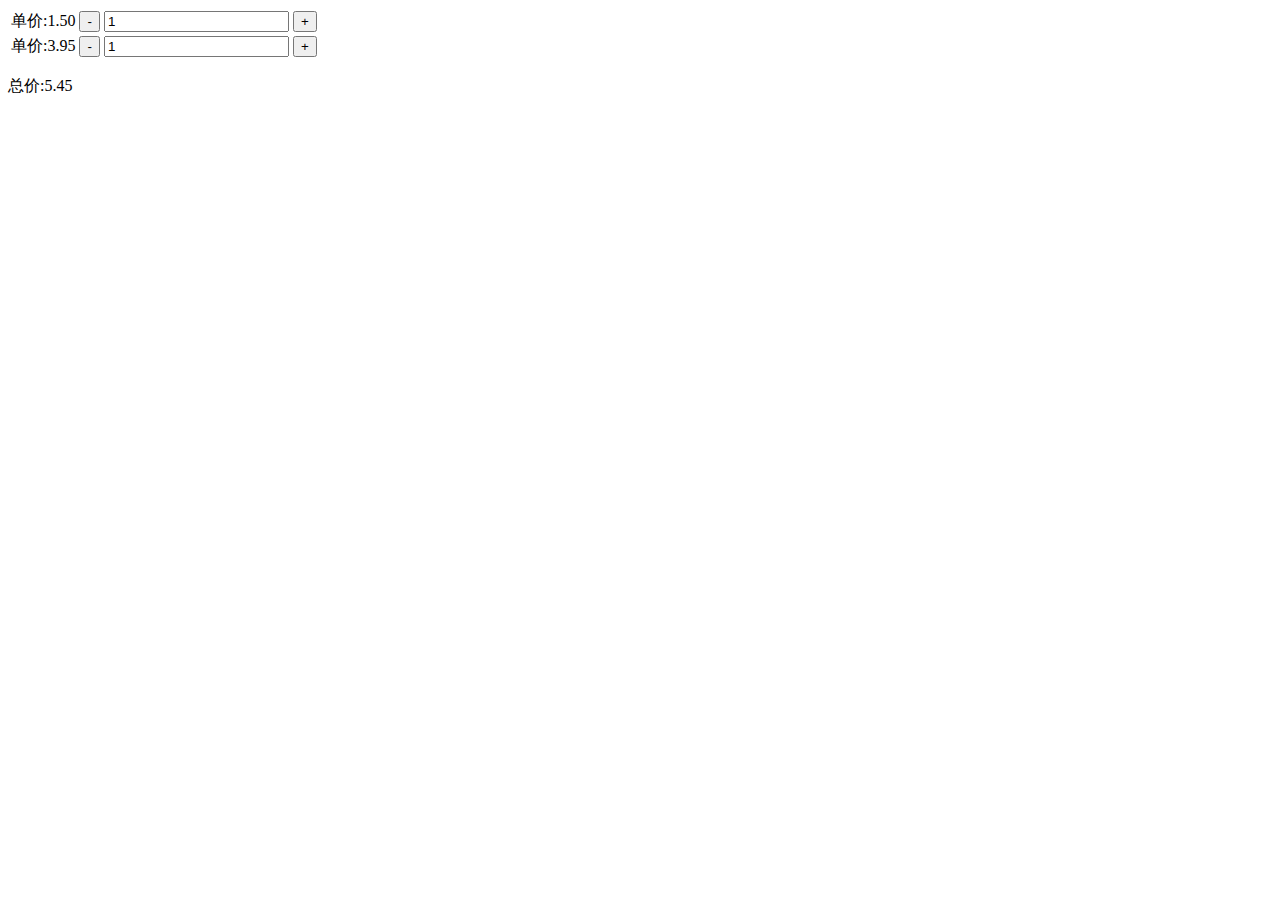
<file: Demo/target/classes/templates/test.html>
<!DOCTYPE html>
<html>
<head>
    <meta charset="utf-8">
    <title>博客园</title>
    <script type="text/javascript" src="../static/js/jquery.min.js"></script>
    <script type="text/javascript">
        $(function(){
            $(".add").click(function(){
                var t=$(this).parent().find('input[class*=text_box]');
                t.val(parseInt(t.val())+1)
                setTotal();
            })
            $(".min").click(function(){
                var t=$(this).parent().find('input[class*=text_box]');
                t.val(parseInt(t.val())-1)
                if(parseInt(t.val())<0){
                    t.val(0);
                }
                setTotal();
            })
            function setTotal(){
                var s=0;
                $("#tab td").each(function(){
                    s+=parseInt($(this).find('input[class*=text_box]').val())
                        *parseFloat($(this).find('span[class*=price]').text());
                });
                $("#total").html(s.toFixed(2));
            }
            setTotal();
        })
    </script>
</head>
<body>
<table id="tab">
    <tr>
        <td>
            <span>单价:</span><span class="price">1.50</span>
            <input class="min" name="" type="button" value="-" />
            <input class="text_box" name="" type="text" value="1" />
            <input class="add" name="" type="button" value="+" /></td>
    </tr>
    <tr>
        <td>
            <span>单价:</span><span class="price">3.95</span>
            <input class="min" name="" type="button" value="-" />
            <input class="text_box" name="" type="text" value="1" />
            <input class="add" name="" type="button" value="+" /></td>
    </tr>
</table>
<p>总价:<label id="total"></label></p>
</body>
</html>
</file>
